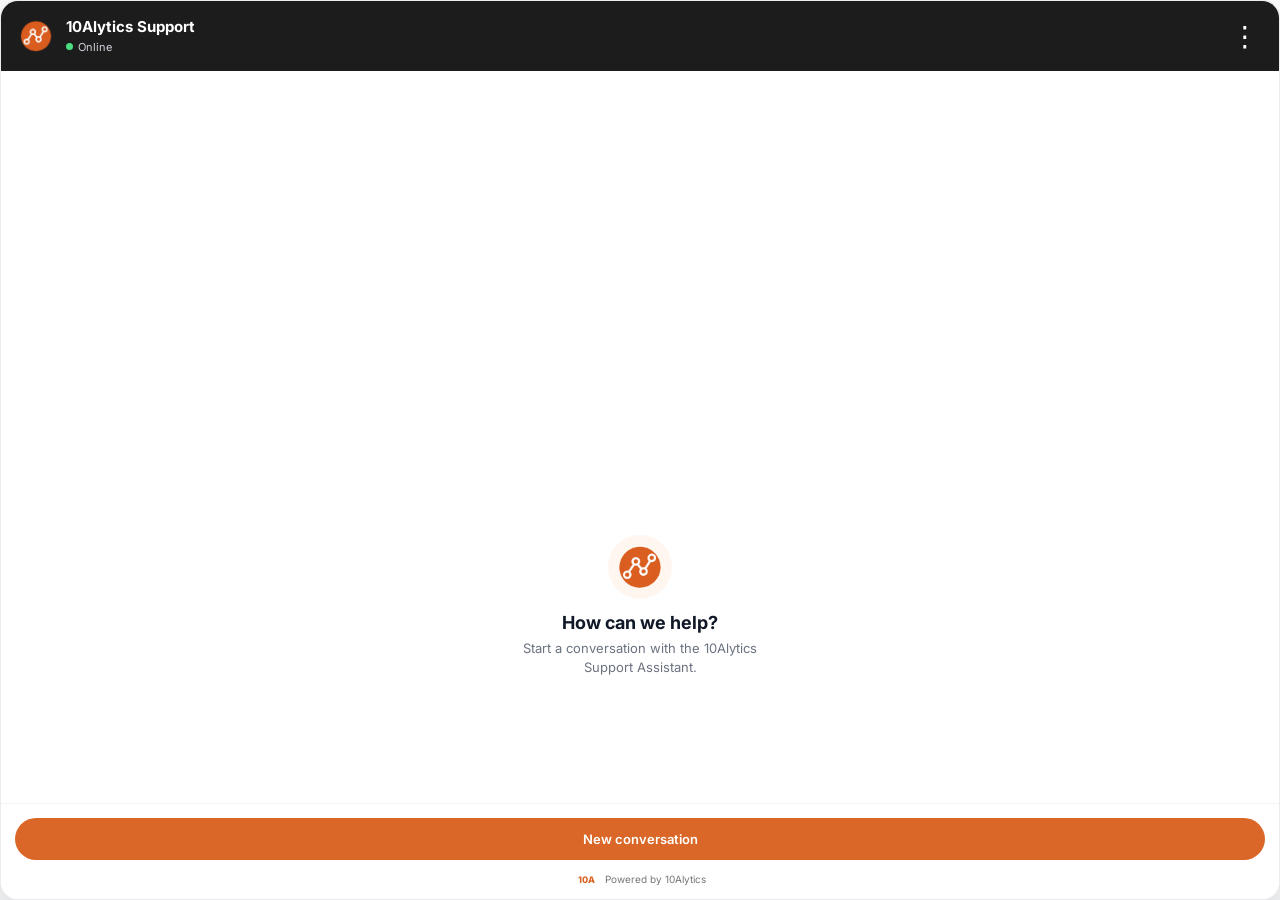
<file: index.html>
<!doctype html>
<html lang="en">
<head>
  <meta charset="utf-8" />
  <meta name="viewport" content="width=device-width, initial-scale=1, viewport-fit=cover" />
  <title>10Alytics Support</title>
  <link rel="preconnect" href="https://fonts.googleapis.com">
  <link rel="preconnect" href="https://fonts.gstatic.com" crossorigin>
  <link href="https://fonts.googleapis.com/css2?family=Inter:wght@400;500;600;700&display=swap" rel="stylesheet">
  <link rel="stylesheet" href="./widget.css" />
</head>
<body>
  <main class="widget-shell" id="widgetShell" aria-label="10Alytics Support">
    <header class="widget-header">
      <div class="brand-wrap">
        <img class="brand-logo" src="./10alytics-logo.png" alt="10Alytics" />
        <div>
          <div class="brand-title">10Alytics Support</div>
          <div class="brand-status"><span class="status-dot"></span>Online</div>
        </div>
      </div>
      <button class="icon-btn" id="menuButton" aria-label="More options" title="More options">⋮</button>
    </header>

    <section class="screen history-screen" id="historyScreen">
      <div class="conversation-list" id="conversationList"></div>
      <div class="history-empty" id="historyEmpty">
        <div class="empty-logo-wrap">
          <img src="./10alytics-logo.png" alt="" />
        </div>
        <h2>How can we help?</h2>
        <p>Start a conversation with the 10Alytics Support Assistant.</p>
      </div>

      <div class="history-footer">
        <button class="primary-btn" id="newConversationButton">New conversation</button>
        <div class="powered-by">
          <span class="powered-mark">10A</span>
          <span>Powered by 10Alytics</span>
        </div>
      </div>
    </section>

    <section class="screen chat-screen hidden" id="chatScreen">
      <div class="chat-subheader">
        <button class="back-btn" id="backButton" aria-label="Back to conversations">‹</button>
        <div>
          <div class="chat-title">Support Assistant</div>
          <div class="chat-subtitle" id="chatSubtitle">Typically replies instantly</div>
        </div>
      </div>

      <div class="messages" id="messages" aria-live="polite"></div>

      <div class="typing-row hidden" id="typingRow" aria-live="polite">
        <img class="typing-avatar" src="./10alytics-logo.png" alt="" />
        <div class="typing-bubble" aria-label="Assistant is typing">
          <span></span><span></span><span></span>
        </div>
      </div>

      <div class="escalation-banner hidden" id="escalationBanner">
        This conversation has been passed to the support team.
      </div>

      <form class="composer" id="composer">
        <textarea id="messageInput" rows="1" maxlength="3000" placeholder="Type your message..." aria-label="Type your message"></textarea>
        <button class="send-btn" id="sendButton" type="submit" aria-label="Send message">➤</button>
      </form>
    </section>

    <div class="menu-popover hidden" id="menuPopover">
      <button id="menuNewConversation">Start new conversation</button>
      <button id="menuClearHistory">Clear local history</button>
    </div>
  </main>

  <script src="./widget.js"></script>
</body>
</html>
</file>
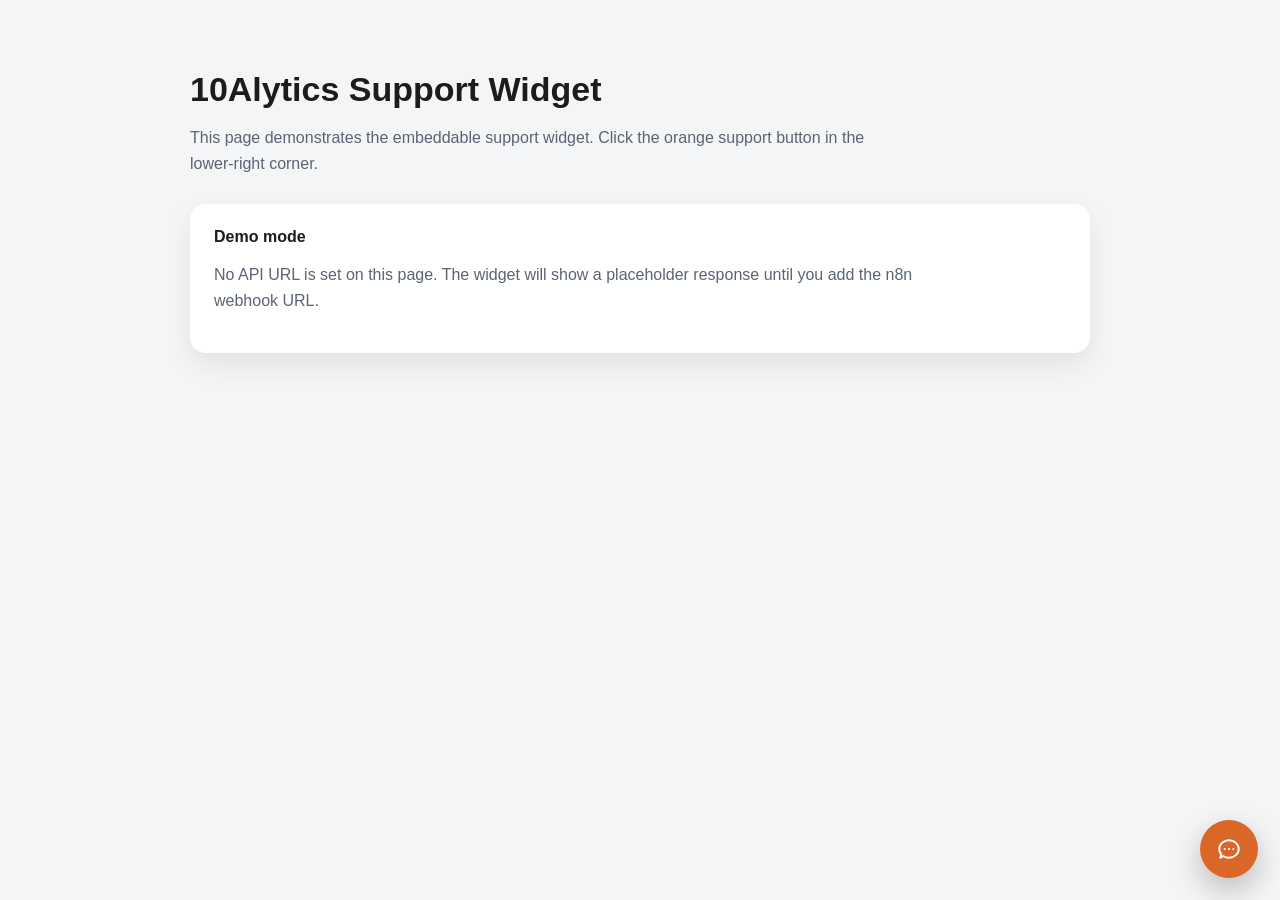
<file: demo.html>
<!doctype html>
<html lang="en">
<head>
  <meta charset="utf-8">
  <meta name="viewport" content="width=device-width, initial-scale=1">
  <title>10Alytics Support Widget Demo</title>
  <style>
    body { margin: 0; min-height: 100vh; font-family: Arial, sans-serif; background: #f4f5f7; color: #1c1c1c; }
    .demo { max-width: 900px; margin: 0 auto; padding: 70px 24px; }
    h1 { font-size: 34px; margin: 0 0 12px; }
    p { color: #5b6472; line-height: 1.6; max-width: 700px; }
    .card { margin-top: 28px; padding: 24px; background: #fff; border-radius: 16px; box-shadow: 0 12px 28px rgba(0,0,0,.08); }
    code { background: #f3f4f6; padding: 2px 6px; border-radius: 5px; }
  </style>
</head>
<body>
  <div class="demo">
    <h1>10Alytics Support Widget</h1>
    <p>This page demonstrates the embeddable support widget. Click the orange support button in the lower-right corner.</p>
    <div class="card">
      <strong>Demo mode</strong>
      <p>No API URL is set on this page. The widget will show a placeholder response until you add the n8n webhook URL.</p>
    </div>
  </div>

  <script>
    window.TenAlyticsSupportConfig = {
      widgetUrl: './index.html',
      apiUrl: 'https://primary-production-2d1ace.up.railway.app/webhook/support-chat',
      accentColor: '#DA6727',
      position: 'right'
    };
  </script>
  <script src="./widget-loader.js"></script>
</body>
</html>
</file>
<file: widget.css>
:root {
  --orange: #DA6727;
  --orange-dark: #BE531A;
  --black: #1C1C1C;
  --text: #1F2937;
  --muted: #6B7280;
  --line: #E5E7EB;
  --surface: #FFFFFF;
  --soft: #F7F7F8;
  --user: #FCEADE;
  --shadow: 0 22px 60px rgba(18, 24, 40, .22);
}

* { box-sizing: border-box; }
html, body { margin: 0; width: 100%; height: 100%; }
body {
  font-family: Inter, ui-sans-serif, system-ui, -apple-system, BlinkMacSystemFont, "Segoe UI", sans-serif;
  background: transparent;
  color: var(--text);
  overflow: hidden;
}
button, textarea { font: inherit; }
button { -webkit-tap-highlight-color: transparent; }
.hidden { display: none !important; }

.widget-shell {
  position: relative;
  display: flex;
  flex-direction: column;
  width: 100%;
  height: 100%;
  min-height: 520px;
  background: var(--surface);
  border-radius: 18px;
  overflow: hidden;
  box-shadow: var(--shadow);
  border: 1px solid rgba(17, 24, 39, .08);
}

.widget-header {
  height: 70px;
  min-height: 70px;
  padding: 0 16px;
  display: flex;
  align-items: center;
  justify-content: space-between;
  background: var(--black);
  color: #fff;
}
.brand-wrap { display: flex; align-items: center; gap: 11px; min-width: 0; }
.brand-logo { width: 38px; height: 38px; border-radius: 50%; object-fit: contain; }
.brand-title { font-weight: 700; font-size: 15px; line-height: 1.25; }
.brand-status { margin-top: 3px; display: flex; align-items: center; gap: 5px; color: #d1d5db; font-size: 11px; }
.status-dot { width: 7px; height: 7px; background: #4ade80; border-radius: 50%; display: inline-block; }
.icon-btn {
  appearance: none;
  border: 0;
  background: transparent;
  color: #fff;
  font-size: 28px;
  cursor: pointer;
  width: 38px;
  height: 38px;
  border-radius: 50%;
}
.icon-btn:hover { background: rgba(255,255,255,.08); }

.screen { flex: 1; min-height: 0; }
.history-screen { display: flex; flex-direction: column; background: #fff; }
.conversation-list { flex: 1; overflow-y: auto; }
.conversation-card {
  display: grid;
  grid-template-columns: 46px 1fr auto;
  gap: 10px;
  padding: 15px 14px;
  border-bottom: 1px solid var(--line);
  cursor: pointer;
  background: #fff;
}
.conversation-card:hover { background: #fafafa; }
.conversation-card .avatar {
  width: 42px;
  height: 42px;
  border-radius: 50%;
  object-fit: cover;
  background: var(--soft);
}
.conversation-card .summary { min-width: 0; }
.conversation-card .summary strong { display: block; font-size: 12px; color: #111827; margin-bottom: 5px; }
.conversation-card .summary p { margin: 0; font-size: 12px; line-height: 1.4; color: #111827; white-space: nowrap; overflow: hidden; text-overflow: ellipsis; }
.conversation-card time { font-size: 10px; color: var(--muted); white-space: nowrap; padding-top: 2px; }
.status-pill {
  display: inline-flex;
  margin-top: 7px;
  padding: 3px 8px;
  border: 1px solid #d1d5db;
  border-radius: 999px;
  font-size: 10px;
  color: #4b5563;
  background: #f9fafb;
}

.history-empty { flex: 1; display: flex; flex-direction: column; align-items: center; justify-content: center; padding: 28px; text-align: center; }
.history-empty h2 { font-size: 18px; margin: 13px 0 6px; color: #111827; }
.history-empty p { font-size: 13px; line-height: 1.5; color: var(--muted); margin: 0; max-width: 260px; }
.empty-logo-wrap { width: 64px; height: 64px; border-radius: 50%; background: #fff6f0; display: grid; place-items: center; }
.empty-logo-wrap img { width: 52px; height: 52px; }
.history-footer { padding: 14px 14px 11px; border-top: 1px solid #f3f4f6; background: #fff; }
.primary-btn {
  width: 100%;
  height: 42px;
  border: 0;
  border-radius: 999px;
  background: var(--orange);
  color: #fff;
  font-weight: 600;
  font-size: 13px;
  cursor: pointer;
}
.primary-btn:hover { background: var(--orange-dark); }
.powered-by { margin-top: 10px; display: flex; justify-content: center; align-items: center; gap: 7px; font-size: 10px; color: #777; }
.powered-mark { width: 23px; height: 18px; display: grid; place-items: center; color: var(--orange); font-weight: 800; font-size: 9px; }

.chat-screen { display: flex; flex-direction: column; min-height: 0; }
.chat-subheader { height: 55px; min-height: 55px; border-bottom: 1px solid var(--line); display: flex; align-items: center; gap: 8px; padding: 0 12px; }
.back-btn { border: 0; background: transparent; cursor: pointer; font-size: 30px; line-height: 1; color: #111827; width: 32px; }
.chat-title { font-weight: 600; font-size: 13px; color: #111827; }
.chat-subtitle { margin-top: 2px; color: var(--muted); font-size: 10px; }
.messages { flex: 1; min-height: 0; overflow-y: auto; padding: 16px 14px 10px; background: #fff; }
.message-row { display: flex; margin: 8px 0; align-items: flex-end; gap: 7px; }
.message-row.user { justify-content: flex-end; }
.message-avatar { width: 25px; height: 25px; object-fit: contain; border-radius: 50%; flex: none; }
.message-bubble { max-width: 82%; padding: 10px 12px; border-radius: 14px; font-size: 12px; line-height: 1.45; white-space: pre-wrap; word-break: break-word; }
.message-row.assistant .message-bubble { background: #f3f4f6; color: #111827; border-bottom-left-radius: 4px; }
.message-row.user .message-bubble { background: var(--orange); color: #fff; border-bottom-right-radius: 4px; }
.message-time { display: block; margin-top: 5px; font-size: 9px; opacity: .65; }
.message-image { display: block; width: 100%; max-width: 240px; margin-top: 9px; border-radius: 10px; border: 1px solid rgba(17,24,39,.08); }
.message-link { color: inherit; text-decoration: underline; text-underline-offset: 2px; }

.typing-row { display: flex; align-items: flex-end; gap: 7px; padding: 0 14px 8px; }
.typing-avatar { width: 25px; height: 25px; border-radius: 50%; }
.typing-bubble { display: flex; gap: 4px; align-items: center; padding: 10px 12px; background: #f3f4f6; border-radius: 14px 14px 14px 4px; }
.typing-bubble span { width: 6px; height: 6px; border-radius: 50%; background: #9ca3af; animation: pulse 1.1s infinite ease-in-out; }
.typing-bubble span:nth-child(2) { animation-delay: .15s; }
.typing-bubble span:nth-child(3) { animation-delay: .3s; }
@keyframes pulse { 0%, 60%, 100% { transform: translateY(0); opacity: .45; } 30% { transform: translateY(-3px); opacity: 1; } }

.escalation-banner { margin: 0 12px 8px; padding: 9px 10px; border-radius: 10px; background: #fff7ed; border: 1px solid #fed7aa; color: #9a3412; font-size: 11px; line-height: 1.4; }
.composer { display: flex; gap: 8px; align-items: flex-end; padding: 10px 12px 12px; border-top: 1px solid var(--line); background: #fff; }
.composer textarea { flex: 1; resize: none; max-height: 96px; min-height: 40px; border: 1px solid #d1d5db; border-radius: 18px; outline: none; padding: 10px 12px; font-size: 12px; line-height: 1.35; color: #111827; }
.composer textarea:focus { border-color: var(--orange); box-shadow: 0 0 0 3px rgba(218, 103, 39, .12); }
.send-btn { width: 40px; height: 40px; border-radius: 50%; border: 0; background: var(--orange); color: #fff; cursor: pointer; display: grid; place-items: center; font-size: 15px; }
.send-btn:hover { background: var(--orange-dark); }
.send-btn:disabled, .composer textarea:disabled { opacity: .55; cursor: not-allowed; }

.menu-popover { position: absolute; top: 59px; right: 10px; z-index: 20; width: 190px; background: #fff; border: 1px solid var(--line); border-radius: 12px; box-shadow: 0 15px 35px rgba(17,24,39,.17); overflow: hidden; }
.menu-popover button { width: 100%; padding: 12px 13px; border: 0; border-bottom: 1px solid var(--line); text-align: left; background: #fff; cursor: pointer; font-size: 12px; color: #111827; }
.menu-popover button:last-child { border-bottom: 0; }
.menu-popover button:hover { background: #f9fafb; }

@media (max-width: 520px) {
  .widget-shell { border-radius: 0; min-height: 100dvh; }
  .widget-header { padding-top: env(safe-area-inset-top); height: calc(70px + env(safe-area-inset-top)); }
  .composer { padding-bottom: calc(12px + env(safe-area-inset-bottom)); }
}
</file>
